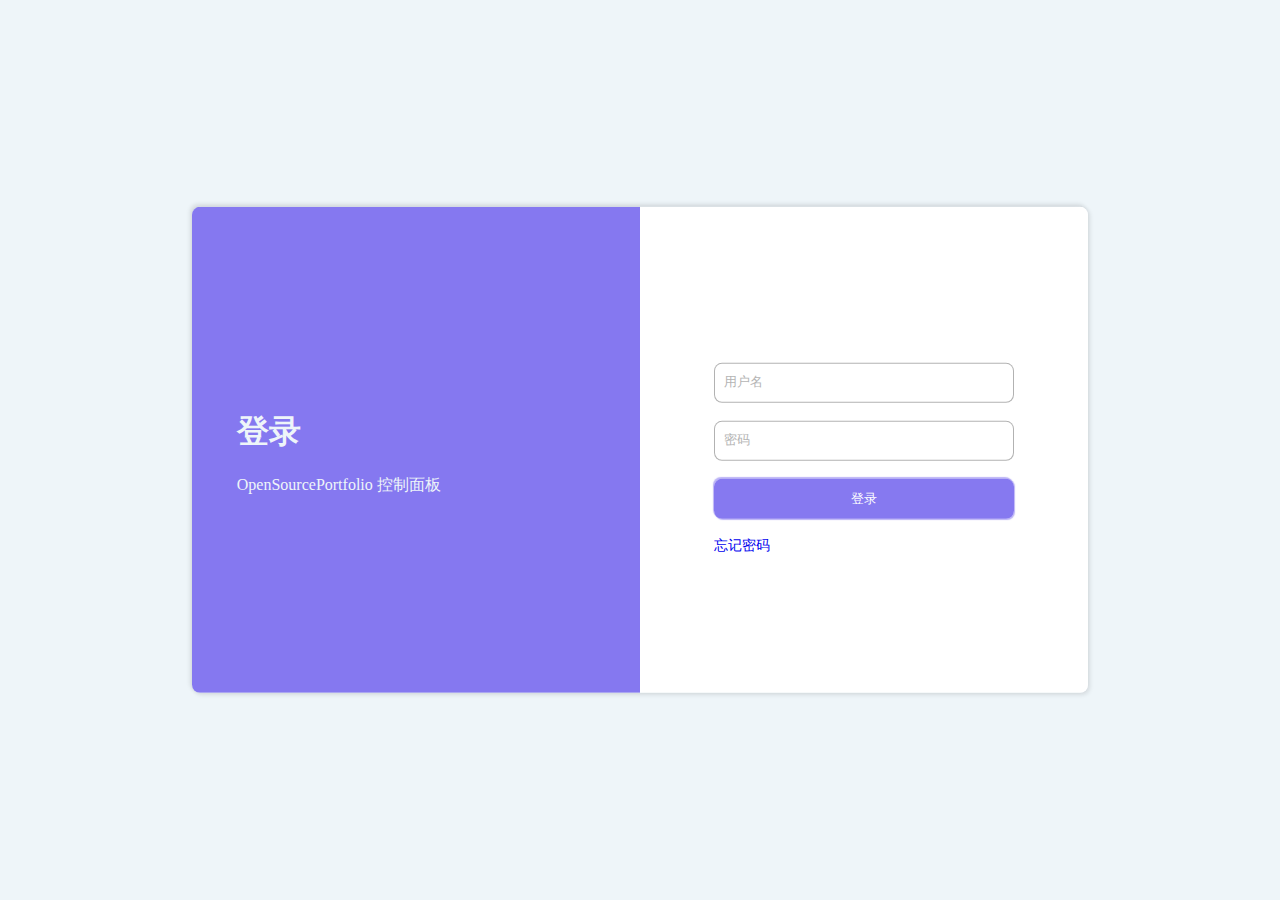
<file: admin/index.html>
<!DOCTYPE html>
<html lang="en">
  <head>
    <meta charset="UTF-8" />
    <meta name="viewport" content="width=device-width, initial-scale=1.0" />
    <title>登录 - OpenSourcePortfolio</title>
    <link rel="stylesheet" href="css/login.css" />
  </head>
  <body>
    <div class="container">
      <!-- 左边版块 -->
      <div class="left">
        <div class="left-content">
          <h1 class="title">登录</h1>
          <p class="sub-title">OpenSourcePortfolio 控制面板</p>
        </div>
      </div>
      <!-- 右边板块 -->
      <div class="right">
        <form action="get">
          <div class="form-container">
            <div class="input-online">
              <input type="text" required />
              <span>用户名</span>
            </div>

            <div class="input-online">
              <input type="password" required />
              <span>密码</span>
            </div>

            <div class="mx-button">
              <input type="button" value="登录" />
            </div>
            <div class="bottom-options">
              
              <a class="mx-link" href="javascript:;">忘记密码</a>
            </div>
          </div>
        </form>
      </div>
    </div>
    
  </body>
</html>
</file>
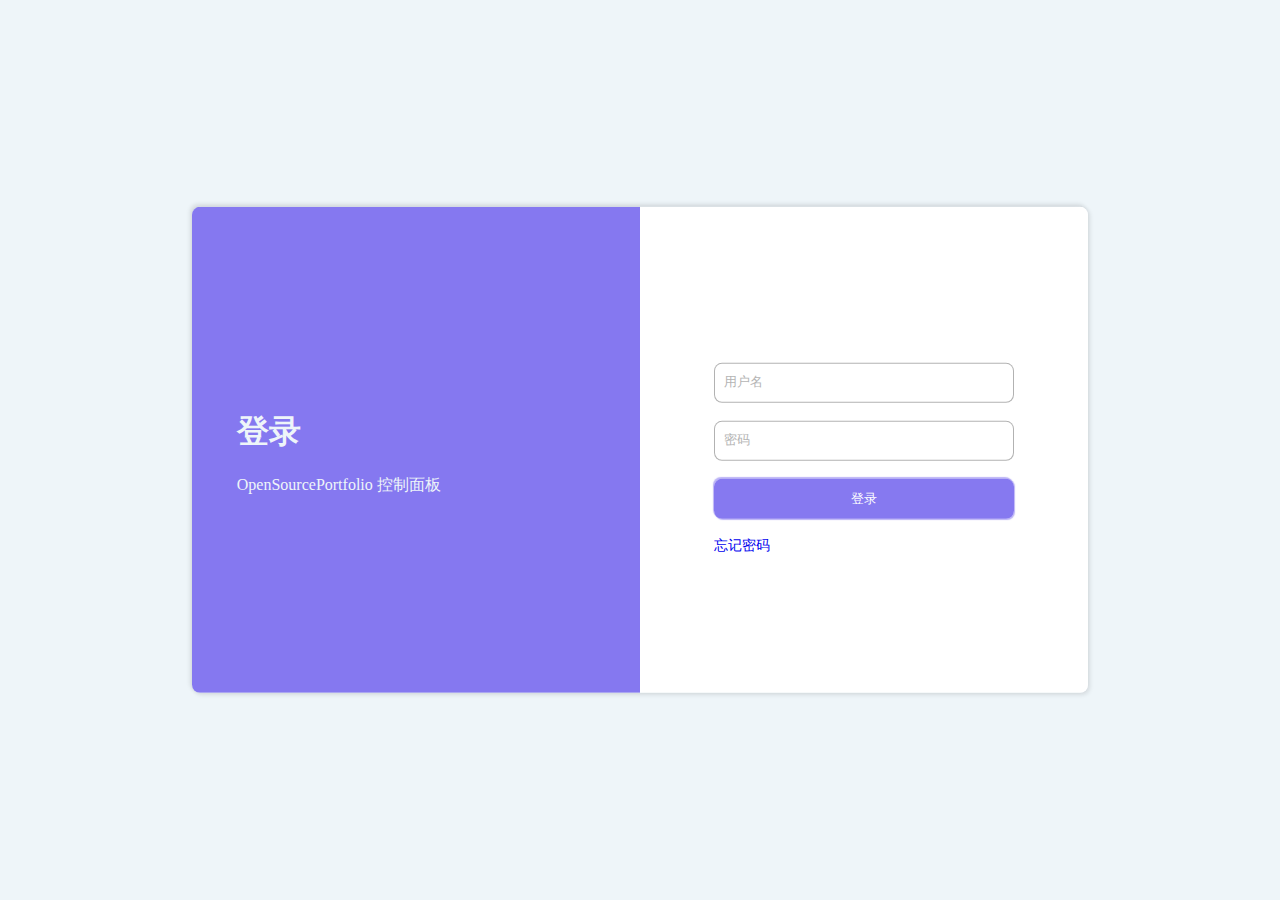
<file: admin/admin.html>
<!-- 当前网页源码均收集于 webcat 中共享空间 -->

<!DOCTYPE html>
<html lang="en">
  <head>
    <meta charset="UTF-8" />
    <meta name="viewport" content="width=device-width, initial-scale=1.0" />
    <title>登录 - OpenSourcePortfolio</title>
    <link rel="stylesheet" href="css/login.css" />
  </head>
  <body>
    <div class="container">
      <!-- 左边版块 -->
      <div class="left">
        <div class="left-content">
          <h1 class="title">登录</h1>
          <p class="sub-title">OpenSourcePortfolio 控制面板</p>
        </div>
      </div>
      <!-- 右边板块 -->
      <div class="right">
        <form action="api/log.php" method="post" id="form">
          <div class="form-container">
            <div class="input-online">
              <input type="text" id="name" name="name" required />
              <span>用户名</span>
            </div>

            <div class="input-online">
              <input type="password" id="password"name="password" required />
              <span>密码</span>
            </div>

            <div class="mx-button">
              <input type="submit" value="登录" />
            </div>
            <div id="errorMessages"></div>
            <div class="bottom-options">
              
              <a class="mx-link" href="javascript:;">忘记密码</a>
            </div>
          </div>
        </form>
      </div>
    </div>
  </body>
  <script>

//js代码由同义ai生成

        document.getElementById('form').addEventListener('submit', function(event) {
            const form = event.target;
            let isValid = true;
            const errorMessages = [];

            // 清除之前的错误信息
            document.getElementById('errorMessages').innerHTML = '';

            // 检查每个必填字段
            for (const element of form.elements) {
                if (element.required && !element.value.trim()) {
                    isValid = false;
                    errorMessages.push(`${element.name} 不能为空`);
                }
            }

            // 自定义验证逻辑
            const password = form.password.value.trim();
            if (password.length < 8) {
                isValid = false;
                errorMessages.push('密码长度至少为8个字符');
            }
        

           

            // 检查XSS攻击
            const fieldsToCheck = ['name', 'password'];
            for (const fieldName of fieldsToCheck) {
                const fieldValue = form[fieldName].value.trim();
                if (/[\x00-\x20\x7F-\xFF"'><&]/.test(fieldValue)) {
                    isValid = false;
                    errorMessages.push(`字段 ${fieldName} 包含非法字符`);
                }
            }

            // 如果有错误信息，显示出来并阻止表单提交
            if (!isValid) {
                document.getElementById('errorMessages').innerHTML = errorMessages.join('<br>');
                event.preventDefault();
            }
        });

        // 转义输出函数
        function escapeHtml(unsafe) {
            return unsafe
                .replace(/&/g, "&amp;")
                .replace(/</g, "&lt;")
                .replace(/>/g, "&gt;")
                .replace(/"/g, "&quot;")
                .replace(/'/g, "&#039;");
        }
    
</script>
</html>
</file>
<file: admin/css/login.css>
/* 仅供学习 */
/* Moieo */
/* 通用组件 */
@import "component.css";

/* 取消默认页边距 */
html,
body {
  top: 0;
  bottom: 0;
  left: 0;
  right: 0;
  margin: 0;
  height: 100%;
  width: 100%;
  background-color: #eef5f9;
}

/* 登录界面容器 */
.container {
  display: flex;
  width: 70vw;
  height: 38vw;
  flex: auto;
  position: absolute;
  top: 50%;
  left: 50%;
  transform: translate(-50%, -50%);
  /* 阴影 */
  box-shadow: 2px 2px 4px rgba(0, 0, 0, 0.1), -2px -2px 4px rgba(0, 0, 0, 0.1);
  border-radius: 8px;
  overflow: hidden;
  transition: all 1s;
}

/* 左半部分 */
.left {
  flex: 1;
  height: 100%;
  display: flex;
  align-items: center;
  background-color: rgba(121, 106, 238, 0.9);
  width: 40%;
}

.left-content {
  margin-left: 10%;
}

.left .title {
  color: #eef5f9;
}

.left .sub-title {
  color: #eef5f9;
  font-weight: 300;
}

/* 右半部分 */
.right {
  flex: 1;
  height: 100%;
  /* background-color: aquamarine; */
  background-color: white;
  display: flex;
  justify-content: center;
  align-items: center;
}

/* 表单容器 */
.form-container {
  width: 300px;
}

.form-container > *:nth-child(n) {
  margin-top: 18px;
}

.nopassword {
  font-weight: 300;
}

.form-container .input-online {
  box-sizing: border-box;
  width: 100%;
}

.bottom-options {
  margin-top: 10px;
  font-size: 14px;
  display: flex;
  justify-content: space-between;
}

/* 移动端 */
@media screen and (max-width: 760px) {
  .container {
    display: block;
    top: 60vw;
    width: 80vw;
    height: 95vw;
  }
  /* 左半部分 */
  .left {
    width: 100%;
    height: 40%;
    flex: none;
    display: flex;
    align-items: center;
    justify-content: center;
  }

  .left-content {
    text-align: center;
    margin-left: 0;
  }

  .right {
    width: 100%;
    height: 60%;
    flex: none;
  }
}

/* 底部版权栏 */
.copyright {
  z-index: 0;
  font-weight: 300;
  position: fixed;
  left: 50vw;
  transform: translateX(-50%);
  bottom: 4vw;
}
</file>
